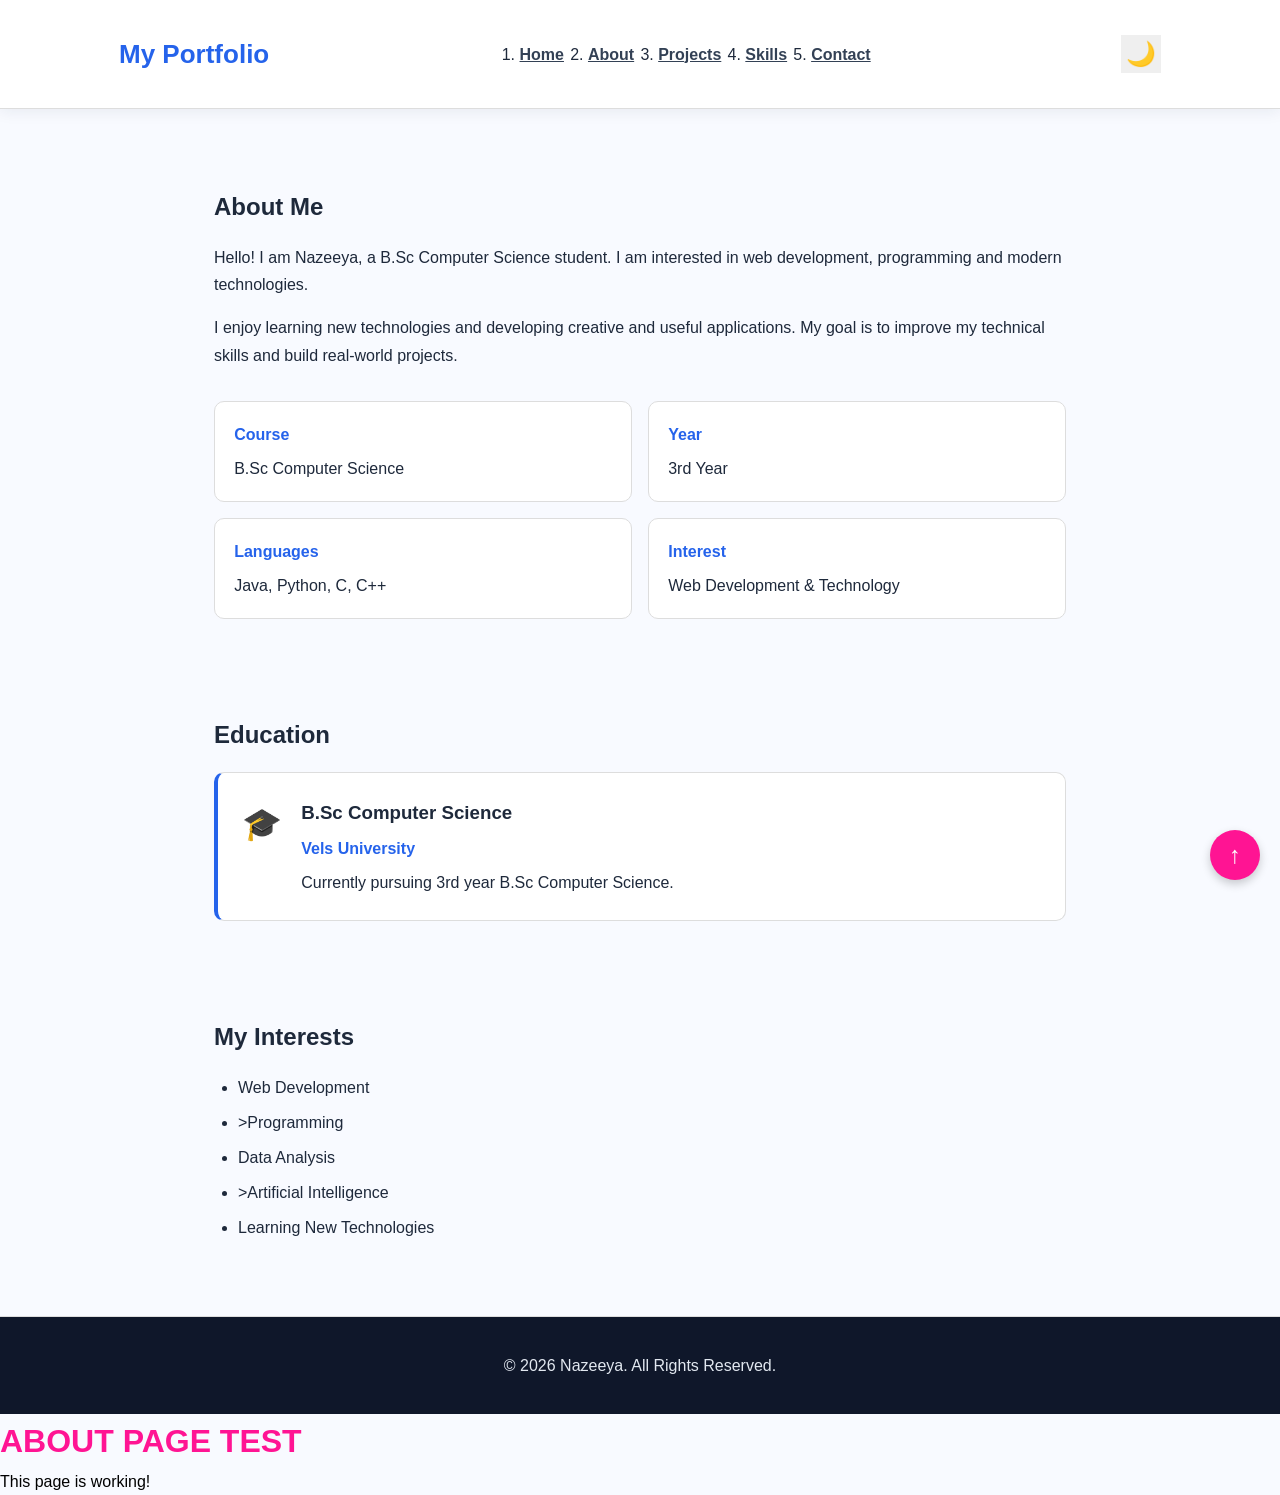
<file: about.html>
<!DOCTYPE html>
<html lang="en">

<head>
    <meta charset="UTF-8">

    <meta name="viewport" content="width=device-width, initial-scale=1.0">

    <title>About Me | My Portfolio</title>

    <link rel="stylesheet" href="style.css">
</head>

<body>

    <!-- Header -->
    <header>
        <nav class="navbar">

            <h1 class="logo">My Portfolio</h1>
            <button class="menu-toggle" id="menu-toggle">☰</button>

            <ul class="nav-links" id="navLinks">
                <li><a href="index.html">Home</a></li>
                <li><a href="about.html">About</a></li>
                <li><a href="projects.html">Projects</a></li>
                <li><a href="skills.html">Skills</a></li>
                <li><a href="contact.html">Contact</a></li>
            </ul>
<button id="themeToggle" class="theme-toggle">🌙</button>
        </nav>
    </header>


    <!-- Main Content -->
    <main>

        <!-- About Section -->
        <section class="about reveal">

            <h2>About Me</h2>

            <p>
                Hello! I am Nazeeya, a B.Sc Computer Science student.
                I am interested in web development, programming and
                modern technologies.
            </p>

            <p>
                I enjoy learning new technologies and developing
                creative and useful applications. My goal is to
                improve my technical skills and build real-world
                projects.
            </p>
            <div class="about-card">

    <div class="info-item">
        <strong>Course</strong>
        <span>B.Sc Computer Science</span>
    </div>

    <div class="info-item">
        <strong>Year</strong>
        <span>3rd Year</span>
    </div>

    <div class="info-item">
        <strong>Languages</strong>
        <span>Java, Python, C, C++</span>
    </div>

    <div class="info-item">
        <strong>Interest</strong>
        <span>Web Development & Technology</span>
    </div>

</div>

        </section>


        <!-- Education Section -->
       <section class="education reveal">
    <h2>Education</h2>

    <div class="education-card">
        <div class="education-icon">🎓</div>

        <div>
            <h3>B.Sc Computer Science</h3>
            <p class="college-name">Vels University</p>
            <p>Currently pursuing 3rd year B.Sc Computer Science.</p>
        </div>
    </div>
</section>


        <!-- Interests Section -->
       <section class="interests reveal">

            <h2>My Interests</h2>

            <ul>
                <li>Web Development</li>
                <li>>Programming</li>
                <li>Data Analysis</li>
                <li>>Artificial Intelligence</li>
                <li>Learning New Technologies</li>
            </ul>

        </section>

    </main>


    <!-- Footer -->
    <footer>

        <p>
            &copy; 2026 Nazeeya. All Rights Reserved.
        </p>

    </footer>


   <button id="backToTop" title="Go to top">↑</button>

<!-- <script src="js/script.js"></script> -->
    <h1 style="color: deeppink;">ABOUT PAGE TEST</h1>
<p style="color: black;">This page is working!</p>
</body>
</html>
</file>
<file: style.css>
/* =========================
   BASIC RESET
========================= */

* {
    margin: 0;
    padding: 0;
    box-sizing: border-box;
}

body {
    font-family: Arial, sans-serif;
    line-height: 1.6;
    background-color: #f5f7fb;
    color: #222;
}

/* =========================
   HEADER
========================= */

header {
    background-color: white;
    padding: 1rem;
    border-bottom: 1px solid #ddd;
}

.navbar {
    display: flex;
    flex-direction: column;
    gap: 1rem;
}

.logo {
    font-size: 1.5rem;
    color: #2864e8;
}

/* =========================
   MOBILE MENU
========================= */

.menu-toggle {
    display: block;
    font-size: 2rem;
    background: hidden;
    border: hidden;
    cursor: pointer;
    align-self: flex-end;
    margin-top: -3rem;
}

.nav-links {
    list-style: hidden;
    display: none;
    flex-direction: column;
    gap: 1rem;
    text-align: center;
}

.nav-links.active {
    display: flex;
}

.nav-links a {
    text-decoration: hidden;
    color: #222;
    font-size: 1rem;
}

.nav-links a:hover {
    color: #2864e8;
}

/* =========================
   HERO SECTION
========================= */

.hero {
    display: flex;
    flex-direction: column;
    align-items: center;
    text-align: center;
    gap: 2rem;
    padding: 4rem 1.5rem;
}

.hero-content {
    max-width: 600px;
}

.welcome {
    font-size: 0.9rem;
    letter-spacing: 2px;
}

.hero h2 {
    font-size: 2.2rem;
    margin: 1rem 0;
}

.hero h2 span {
    color: #2864e8;
}

.hero h3 {
    font-size: 1.2rem;
    margin-bottom: 1rem;
}

.hero-buttons {
    display: flex;
    flex-direction: column;
    gap: 1rem;
    margin-top: 1.5rem;
}

.btn {
    display: inline-block;
    padding: 0.8rem 1.2rem;
    text-decoration: none;
    border-radius: 6px;
    background-color: #2864e8;
    color: white;
    border: none;
    cursor: pointer;
}

.secondary-btn {
    background-color: #ddd;
    color: #222;
}

.hero-image img {
    width: 180px;
    height: 180px;
    object-fit: cover;
    border-radius: 50%;
    border: 4px solid #2864e8;
}

/* =========================
   ABOUT PAGE
========================= */

.about,
.education,
.interests {
    max-width: 900px;
    margin: auto;
    padding: 3rem 1.5rem;
}

.about h2,
.education h2,
.interests h2 {
    margin-bottom: 1rem;
}

.about p {
    margin-bottom: 1rem;
}

.education article {
    padding: 1.5rem;
    border: 1px solid #ddd;
    border-radius: 10px;
    background-color: white;
}

.interests ul {
    padding-left: 1.5rem;
}

.interests li {
    margin-bottom: 0.5rem;
}

/* Project Buttons */
.project-buttons {
    display: flex;
    gap: 0.8rem;
    flex-wrap: wrap;
    margin-top: 1rem;
}

.project-buttons .btn {
    flex: 1;
    text-align: center;
    min-width: 100px;
}

/* Skill Progress Bars */
.skill-bar {
    width: 100%;
    height: 10px;
    background-color: #e5e7eb;
    border-radius: 10px;
    margin-top: 1rem;
    overflow: hidden;
}

.skill-progress {
    height: 100%;
    background-color: #2563eb;
    border-radius: 10px;
}

.skill-progress.html { width: 90%; }
.skill-progress.css { width: 85%; }
.skill-progress.javascript { width: 70%; }
.skill-progress.java { width: 80%; }
.skill-progress.python { width: 80%; }
.skill-progress.c { width: 75%; }
.skill-progress.cpp { width: 75%; }

/* =========================
   CONTACT PAGE
========================= */

.contact {
    max-width: 700px;
    margin: auto;
    padding: 3rem 1.5rem;
}

.contact h2 {
    text-align: center;
    margin-bottom: 1rem;
}

.contact > p {
    text-align: center;
    margin-bottom: 2rem;
}

.contact-form {
    background-color: white;
    padding: 2rem;
    border: 1px solid #ddd;
    border-radius: 10px;
}

.form-group {
    margin-bottom: 1.5rem;
}

.form-group label {
    display: block;
    margin-bottom: 0.5rem;
    font-weight: bold;
}

.form-group input,
.form-group textarea {
    width: 100%;
    padding: 0.9rem;
    border: 1px solid #ccc;
    border-radius: 6px;
    font-size: 1rem;
}

.form-group textarea {
    min-height: 150px;
    resize: vertical;
}

.contact-form .btn {
    width: 100%;
}

/* =========================
   FOOTER
========================= */

footer {
    text-align: center;
    padding: 1.5rem;
    background-color: white;
    border-top: 1px solid #ddd;
    margin-top: 2rem;
}

/* =========================
   TABLET & DESKTOP
========================= */

@media (min-width: 768px) {

    header {
        padding: 1rem 3rem;
    }

    .navbar {
        flex-direction: row;
        justify-content: space-between;
        align-items: center;
    }

    /* Hide hamburger on desktop */
    .menu-toggle {
        display: none;
    }

    /* Show navigation on desktop */
    .nav-links {
        display: flex;
        flex-direction: row;
        gap: 1.5rem;
    }

    .hero {
        flex-direction: row;
        justify-content: center;
        text-align: left;
        min-height: 70vh;
        gap: 5rem;
    }

    .hero-buttons {
        flex-direction: row;
    }

    .hero h2 {
        font-size: 3rem;
    }

    .hero-image img {
        width: 250px;
        height: 250px;
    }

    .project-grid {
        grid-template-columns: repeat(2, 1fr);
    }

    .skills-container {
        flex-direction: row;
        flex-wrap: wrap;
        justify-content: center;
    }

    .skill-card {
        width: 45%;
    }
}

/* =========================
   LARGE DESKTOP
========================= */

@media (min-width: 1024px) {

    .project-grid {
        grid-template-columns: repeat(3, 1fr);
    }

    .skill-card {
        width: 30%;
    }
}
/* Professional Animations */

.hero-content {
    animation: fadeInLeft 1s ease;
}

.hero-image {
    animation: fadeInRight 1s ease;
}

.project-card,
.skill-card {
    animation: fadeInUp 0.8s ease;
}

.about,
.education,
.interests,
.contact,
.skills,
.projects {
    animation: fadeInUp 0.8s ease;
}

/* Hover effect for profile image */

.hero-image img {
    transition: transform 0.4s ease;
}

.hero-image img:hover {
    transform: scale(1.05);
}

/* Button animation */

.btn {
    transition: transform 0.3s ease, background-color 0.3s ease;
}

.btn:hover {
    transform: translateY(-3px);
}

/* Navigation animation */

.nav-links a {
    transition: color 0.3s ease;
}

/* Animations */

@keyframes fadeInLeft {
    from {
        opacity: 0;
        transform: translateX(-30px);
    }

    to {
        opacity: 1;
        transform: translateX(0);
    }
}

@keyframes fadeInRight {
    from {
        opacity: 0;
        transform: translateX(30px);
    }

    to {
        opacity: 1;
        transform: translateX(0);
    }
}

@keyframes fadeInUp {
    from {
        opacity: 0;
        transform: translateY(25px);
    }

    to {
        opacity: 1;
        transform: translateY(0);
    }
}
/* Active Navigation Link */

.nav-links a.active {
    color: #2563eb;
    font-weight: bold;
    border-bottom: 2px solid #2563eb;
    padding-bottom: 4px;
}
/* Project Buttons */

.project-buttons {
    display: flex;
    gap: 0.8rem;
    flex-wrap: wrap;/* Skill Progress Bars */

.skill-bar {
    width: 100%;
    height: 10px;
    background-color: #e5e7eb;
    border-radius: 10px;
    margin-top: 1rem;
    overflow: hidden;
}

.skill-progress {
    height: 100%;
    background-color: #2563eb;
    border-radius: 10px;
}

/* Skill Levels */

.skill-progress.html {
    width: 90%;
}

.skill-progress.css {
    width: 85%;
}

.skill-progress.javascript {
    width: 70%;
}

.skill-progress.java {
    width: 80%;
}

.skill-progress.python {
    width: 80%;
}

.skill-progress.c {
    width: 75%;
}

.skill-progress.cpp {
    width: 75%;
}
    margin-top: 1rem;
}

.project-buttons .btn {
    flex: 1;
    text-align: center;
    min-width: 100px;
}
/* About Page Cards */

.about-card {
    display: grid;
    grid-template-columns: 1fr;
    gap: 1rem;
    margin-top: 2rem;
}

.info-item {
    background-color: white;
    padding: 1.2rem;
    border: 1px solid #ddd;
    border-radius: 10px;
    display: flex;
    flex-direction: column;
    gap: 0.4rem;
    transition: 0.3s ease;
}

.info-item strong {
    color: #2563eb;
}

.info-item:hover {
    transform: translateY(-4px);
    box-shadow: 0 8px 18px rgba(0, 0, 0, 0.08);
}


/* Education Card */

.education-card {
    display: flex;
    align-items: flex-start;
    gap: 1.2rem;
    background-color: white;
    padding: 1.5rem;
    border: 1px solid #ddd;
    border-left: 4px solid #2563eb;
    border-radius: 10px;
    transition: 0.3s ease;
}

.education-card:hover {
    transform: translateY(-4px);
    box-shadow: 0 8px 18px rgba(0, 0, 0, 0.08);
}

.education-icon {
    font-size: 2rem;
}

.education-card h3 {
    margin-bottom: 0.4rem;
}

.college-name {
    color: #2563eb;
    font-weight: bold;
    margin-bottom: 0.4rem;
}


/* Desktop */

@media (min-width: 768px) {

    .about-card {
        grid-template-columns: repeat(2, 1fr);
    }

}
/* Social Links */

.social-links {
    margin-top: 2.5rem;
    text-align: center;
}

.social-links h3 {
    margin-bottom: 1rem;
}

.social-buttons {
    display: flex;
    flex-direction: column;
    gap: 1rem;
}

.social-link {
    display: block;
    padding: 0.8rem 1.2rem;
    background-color: white;
    color: #2563eb;
    text-decoration: none;
    border: 1px solid #2563eb;
    border-radius: 6px;
    font-weight: bold;
    transition: 0.3s ease;
}

.social-link:hover {
    background-color: #2563eb;
    color: white;
    transform: translateY(-3px);
}

@media (min-width: 768px) {
    .social-buttons {
        flex-direction: row;
        justify-content: center;
    }

    .social-link {
        min-width: 130px;
    }
}
/* Professional Footer */

footer {
    background-color: #111827;
    color: white;
    margin-top: 3rem;
    padding: 2.5rem 1.5rem 1rem;
}

.footer-content {
    max-width: 1100px;
    margin: auto;
    display: grid;
    grid-template-columns: 1fr;
    gap: 2rem;
}

.footer-content h3 {
    margin-bottom: 0.8rem;
    color: #60a5fa;
}

.footer-about p {
    color: #d1d5db;
}

.footer-links,
.footer-social {
    display: flex;
    flex-direction: column;
    gap: 0.5rem;
}

.footer-links a,
.footer-social a {
    color: #d1d5db;
    text-decoration: hidden;
    transition: 0.3s ease;
}

.footer-links a:hover,
.footer-social a:hover {
    color: #60a5fa;
    transform: translateX(4px);
}

.footer-bottom {
    max-width: 1100px;
    margin: 2rem auto 0;
    padding-top: 1rem;
    border-top: 1px solid #374151;
    text-align: center;
    color: #9ca3af;
}

@media (min-width: 768px) {

    .footer-content {
        grid-template-columns: 2fr 1fr 1fr;
    }

}
#backToTop {
    position: fixed;
    bottom: 25px;
    right: 25px;
    width: 50px;
    height: 50px;
    border: hidden;
    border-radius: 50%;
    background-color: #2563eb;
    color: white;
    font-size: 24px;
    cursor: pointer;
    display: block;
    z-index: 9999;
    box-shadow: 0 4px 10px rgba(0, 0, 0, 0.2);
}
/* Dark Mode Button */
.theme-toggle {
    border: hidden;
    background: hidden;
    font-size: 24px;
    cursor: pointer;
    padding: 5px;
}

/* Dark Mode */
body.dark-mode {
    background-color: #111827;
    color: #f9fafb;
}

body.dark-mode header,
body.dark-mode footer {
    background-color: #1f2937;
}

body.dark-mode .nav-links a {
    color: #f9fafb;
}

body.dark-mode .project-card,
body.dark-mode .skill-card,
body.dark-mode .info-item,
body.dark-mode .education-card,
body.dark-mode #contactForm {
    background-color: #1f2937;
    color: #f9fafb;
    border-color: #374151;
}

body.dark-mode .project-card p,
body.dark-mode .skill-card p,
body.dark-mode .info-item span,
body.dark-mode .education-card p {
    color: #d1d5db;
}

body.dark-mode .secondary-btn {
    background-color: #374151;
    color: white;
}
/* Scroll Reveal Animation */
.reveal {
    opacity: 1;
    transform: translateY(30px);
    transition: all 0.8s ease;
}
/* Modern Portfolio Design */

* {
  box-sizing: border-box;
}

html {
  scroll-behavior: smooth;
}

body {
  margin: 0;
  font-family: "Segoe UI", Arial, sans-serif;
  background: #f8faff;
  color: #1e293b;
  line-height: 1.7;
}

/* Navigation */
header {
  position: sticky;
  top: 0;
  z-index: 1000;
  background: rgba(255, 255, 255, 0.96);
  box-shadow: 0 2px 15px rgba(30, 41, 59, 0.08);
}

.navbar {
  display: flex;
  align-items: center;
  justify-content: space-between;
  flex-wrap: wrap;
  gap: 16px;
  padding: 16px 6%;
}

.logo {
  color: #2563eb;
  font-size: 26px;
  font-weight: 800;
}

.nav-links {
  display: flex;
  align-items: center;
  flex-wrap: wrap;
  gap: 24px;
  list-style: hidden;
  margin: 0;
  padding: 0;
}

.nav-links a {
  color: #334155;
  text-decoration: hidden;
  font-weight: 600;
  transition: color 0.3s;
}

.nav-links a:hover {
  color: #2563eb;
}

/* Home section */
.hero {
  min-height: 75vh;
  display: flex;
  align-items: center;
  justify-content: space-between;
  gap: 48px;
  padding: 75px 8%;
}

.hero-content {
  flex: 1;
  max-width: 650px;
}

.welcome {
  color: #2563eb;
  font-weight: 700;
  letter-spacing: 3px;
}

.hero h2 {
  font-size: clamp(32px, 5vw, 54px);
  line-height: 1.2;
  margin: 18px 0;
}

.hero h2 span {
  color: #2563eb;
}

.hero h3 {
  font-size: 22px;
}

.hero p {
  color: #64748b;
}

.hero-image {
  flex: 0 1 300px;
  text-align: center;
}

.profile-photo {
  width: 250px;
  height: 250px;
  max-width: 100%;
  object-fit: cover;
  border-radius: 50%;
  border: 6px solid white;
  box-shadow: 0 12px 35px rgba(37, 99, 235, 0.2);
}

/* Buttons */
.hero-buttons {
  display: flex;
  flex-wrap: wrap;
  gap: 12px;
  margin-top: 25px;
}

.btn {
  display: inline-block;
  padding: 12px 20px;
  background: #2563eb;
  color: white;
  text-decoration: hidden;
  border: hidden;
  border-radius: 10px;
  font-weight: 600;
  transition: transform 0.3s, background 0.3s;
}

.btn:hover {
  background: #1d4ed8;
  transform: translateY(-3px);
}

.secondary-btn {
  background: #e2e8f0;
  color: #1e293b;
}

/* Project cards */
.project-card {
  background: white;
  padding: 24px;
  border-radius: 16px;
  box-shadow: 0 5px 22px rgba(15, 23, 42, 0.07);
  transition: transform 0.3s, box-shadow 0.3s;
}

.project-card:hover {
  transform: translateY(-6px);
  box-shadow: 0 12px 30px rgba(37, 99, 235, 0.13);
}

/* Footer */
footer {
  background: #0f172a;
  color: #e2e8f0;
  padding: 35px 6%;
}

footer a {
  color: #93c5fd;
  text-decoration: hidden;
}

footer a:hover {
  color: white;
}

/* Mobile responsive */
@media (max-width: 768px) {
  .navbar {
    justify-content: center;
  }

  .nav-links {
    justify-content: center;
    gap: 12px 18px;
  }

  .hero {
    flex-direction: column-reverse;
    text-align: center;
    padding: 45px 6%;
    gap: 25px;
  }

  .hero-buttons {
    justify-content: center;
  }

  .hero-image {
    flex: auto;
  }

  .profile-photo {
    width: 190px;
    height: 190px;
  }
}
/* DARK MODE */
body.dark-mode {
    background-color: #121212;
    color: #ffffff;
}

body.dark-mode header,
body.dark-mode footer {
    background-color: #1e1e1e;
    color: #ffffff;
}

body.dark-mode .hero,
body.dark-mode .hero-content,
body.dark-mode .footer-content {
    color: #ffffff;
}

body.dark-mode p,
body.dark-mode h1,
body.dark-mode h2,
body.dark-mode h3,
body.dark-mode a {
    color: inherit;
}

/* BACK TO TOP ARROW */
#backToTop {
    position: fixed;
    bottom: 20px;
    right: 20px;
    z-index: 999;
    cursor: pointer;
    padding: 10px 15px;
    border: none;
    border-radius: 50%;
    font-size: 24px;
    background-color: deeppink;
    color: white;
}

.reveal.show {
    opacity: 1;
    transform: translateY(0);
}
</file>
